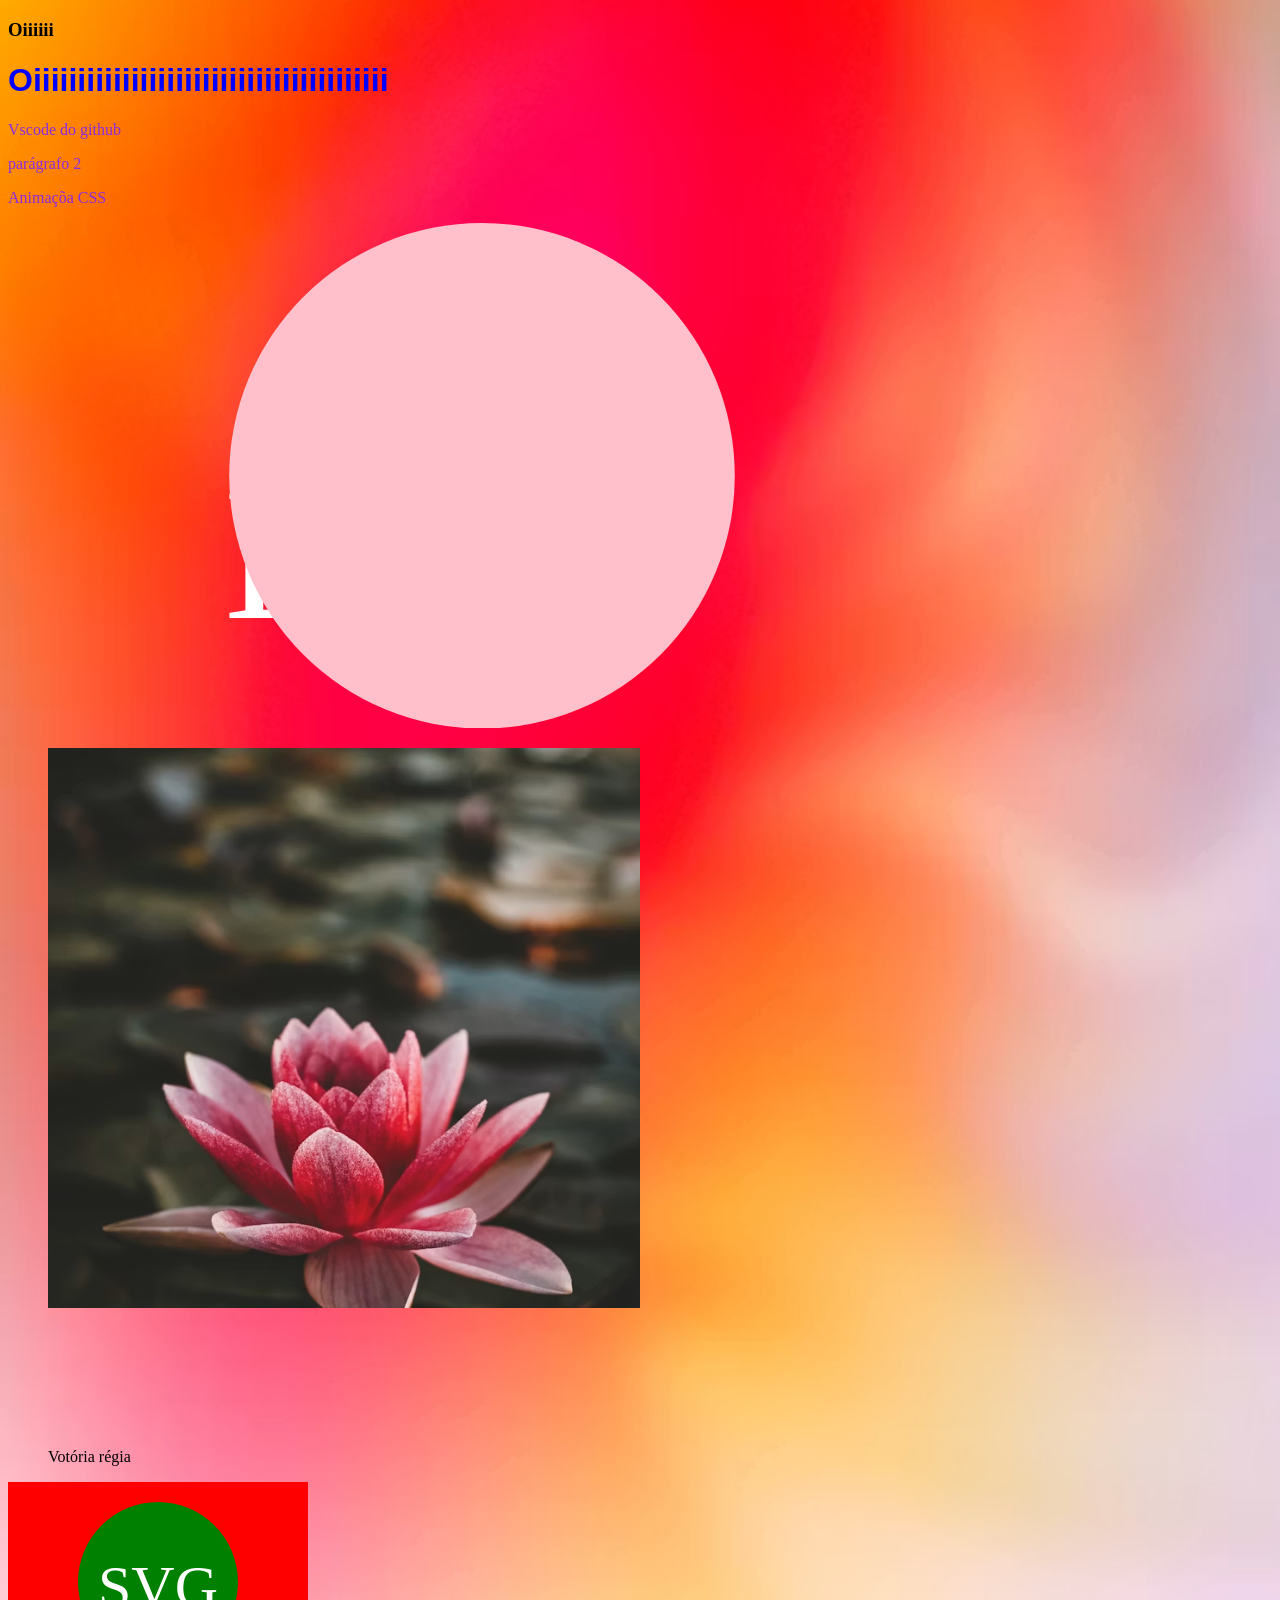
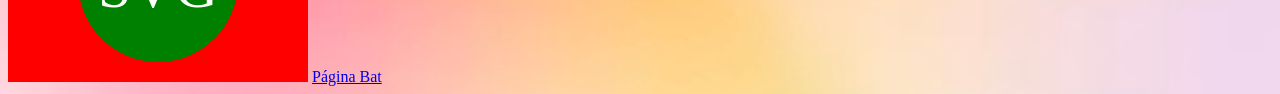
<file: Paginas/index.html>
<!DOCTYPE html>
<html lang="en">
<head>
    <meta charset="UTF-8">
    <meta name="viewport" content="width=device-width, initial-scale=1.0">
    <link rel="stylesheet" href="/style/style.css">
    <title>Document</title>
</head>
<body>
    <h3>Oiiiiii</h3> 
    <h1 id="titulo">Oiiiiiiiiiiiiiiiiiiiiiiiiiiiiiiiiiiiiiiii</h1>
    <p > Vscode do github </p>
    <p> parágrafo 2 </p>
    <p id="animation"> Animaçõa CSS </p>
    <svg viewBox="40 0 400 160">
         <a href="bat.html" target="_blank"> <text x="150" y="125" font-size="60" text-anchor="middle" fill="white">Bat</text></a>
        <circle cx="190" cy="80" r="80" fill="pink"/>

        
    </svg>
    <figure>
        <div id="lotus">
        <img src="/img/Lotus.png" alt="victória régia- A Flor de Lótus ">
        </div>
 <figcaption> Votória régia </figcaption>
    </figure>

 <!-- códig svg colado diretamente no html -->
    <svg version="1.1"
     width="300" height="200"
     xmlns="http://www.w3.org/2000/svg">

     <!-- desenho do retangulo altura, largura e cor definidos dentro da própria teg -->
  <rect width="100%" height="100%" fill="red" /> 

  <!-- desenho do circulo deslocamento e cor definidos dentro da tag -->
  <circle cx="150" cy="100" r="80" fill="green" />
<!-- O texto "SVG" é desenhado. O interior de cada letra é preenchido com branco. O texto é posicionado definindo-se uma âncora (text-anchor) onde se deseja que o ponto médio esteja: neste caso, o ponto médio deve corresponder ao centro do círculo verde. Ajustes finos podem ser feitos no tamanho da fonte e na posição vertical para garantir que o resultado final seja esteticamente agradável.
  cor = fill -->
  <text x="150" y="125" font-size="60" text-anchor="middle" fill="white">SVG</text>
 </svg> 
 <a href="/Paginas/bat.html" >Página Bat</a>

</body>
</html>
</file>
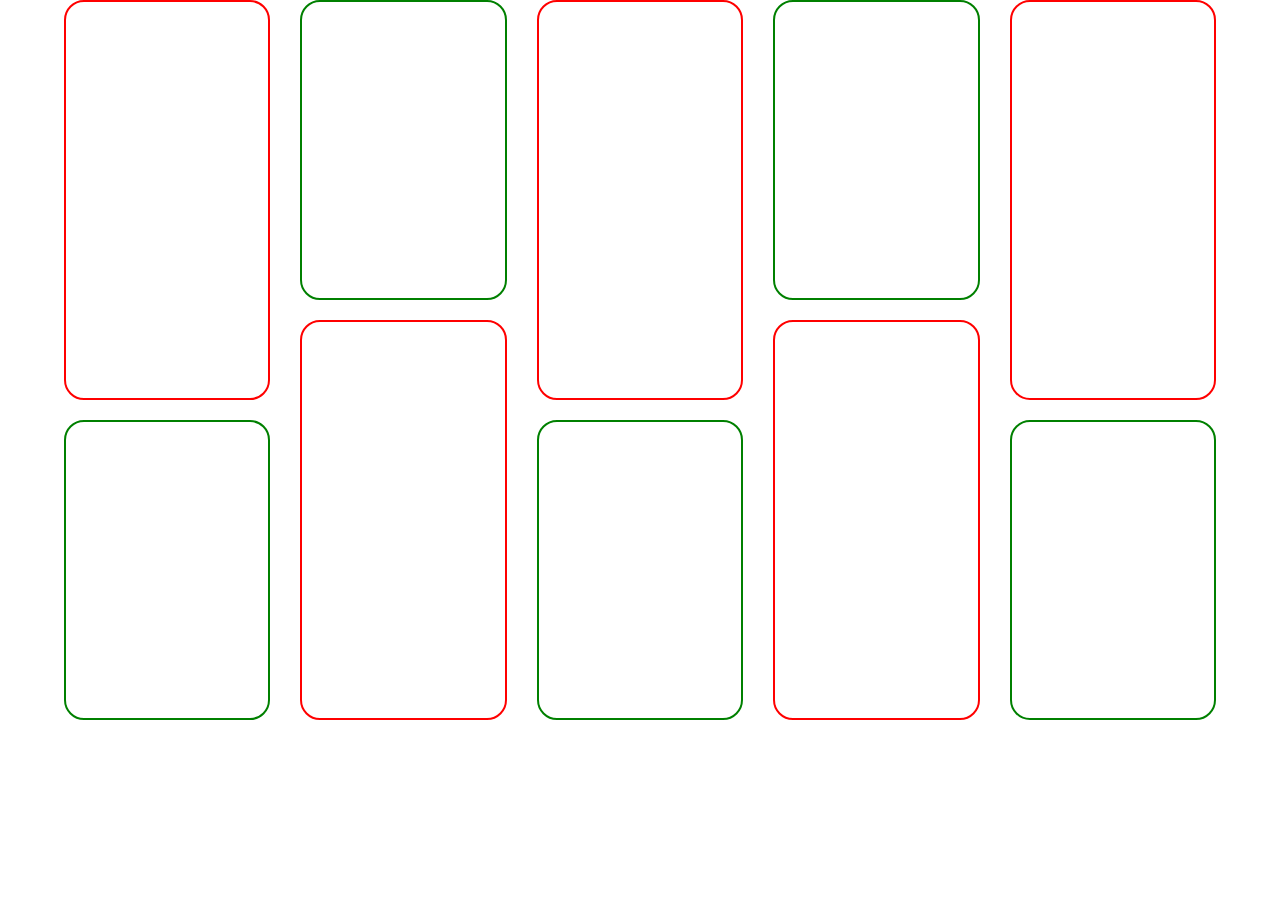
<file: pinterest/index.html>
<!DOCTYPE html>
<html lang="en">
<head>
    <meta charset="UTF-8">
    <meta name="viewport" content="width=device-width, initial-scale=1.0">
    <title>Document</title>
    <link rel="stylesheet" href="estilo.css">
</head>
<body>
    <div id="container">
        <div class="coluna">
            <div class="alta"></div>
            <div class="baixa"></div>
        </div>
        <div class="coluna">
            <div class="baixa"></div>
            <div class="alta"></div>
        </div>
        <div class="coluna">
            <div class="alta"></div>
            <div class="baixa"></div>
        </div>
        <div class="coluna">
            <div class="baixa"></div>
            <div class="alta"></div>
        </div>
        <div class="coluna">
            <div class="alta"></div>
            <div class="baixa"></div>
        </div>
    </div>
</body>
</html>
</file>
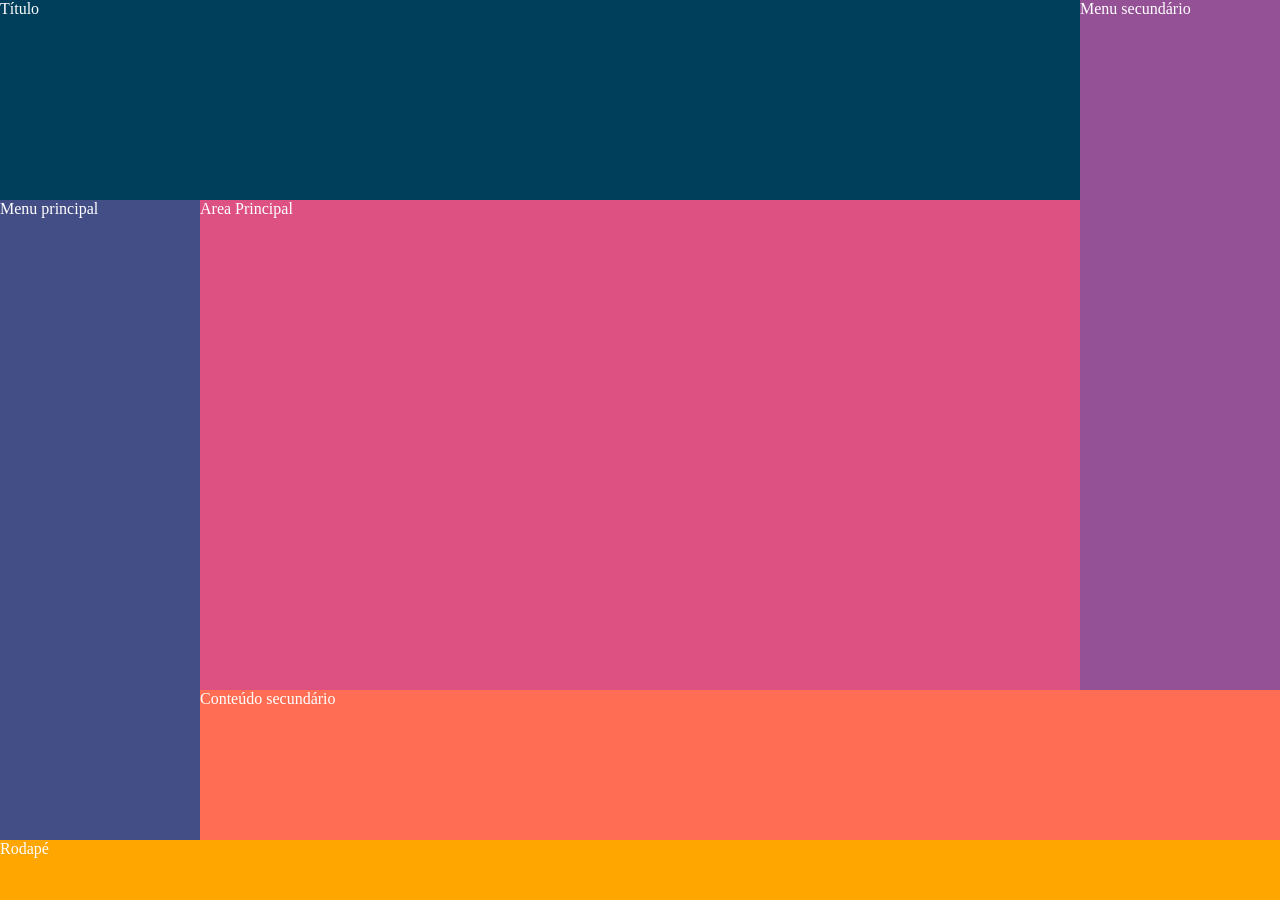
<file: Paginas/base.html>
<!DOCTYPE html>
<html lang="en">
<head>
  <meta charset="UTF-8">
  <meta name="viewport" content="width=device-width, initial-scale=1.0">
  <title>Document</title>
  <link rel="stylesheet" href="/style/base.css">
</head>
<body>
  <header>Título</header>
  <nav id="menuPrincipal">Menu principal</nav>
  <nav id="menuSecundario">Menu secundário</nav>
  <main>Area Principal</main>
  <aside>Conteúdo secundário</aside>
  <footer>Rodapé</footer>
</body>
</html>
</file>
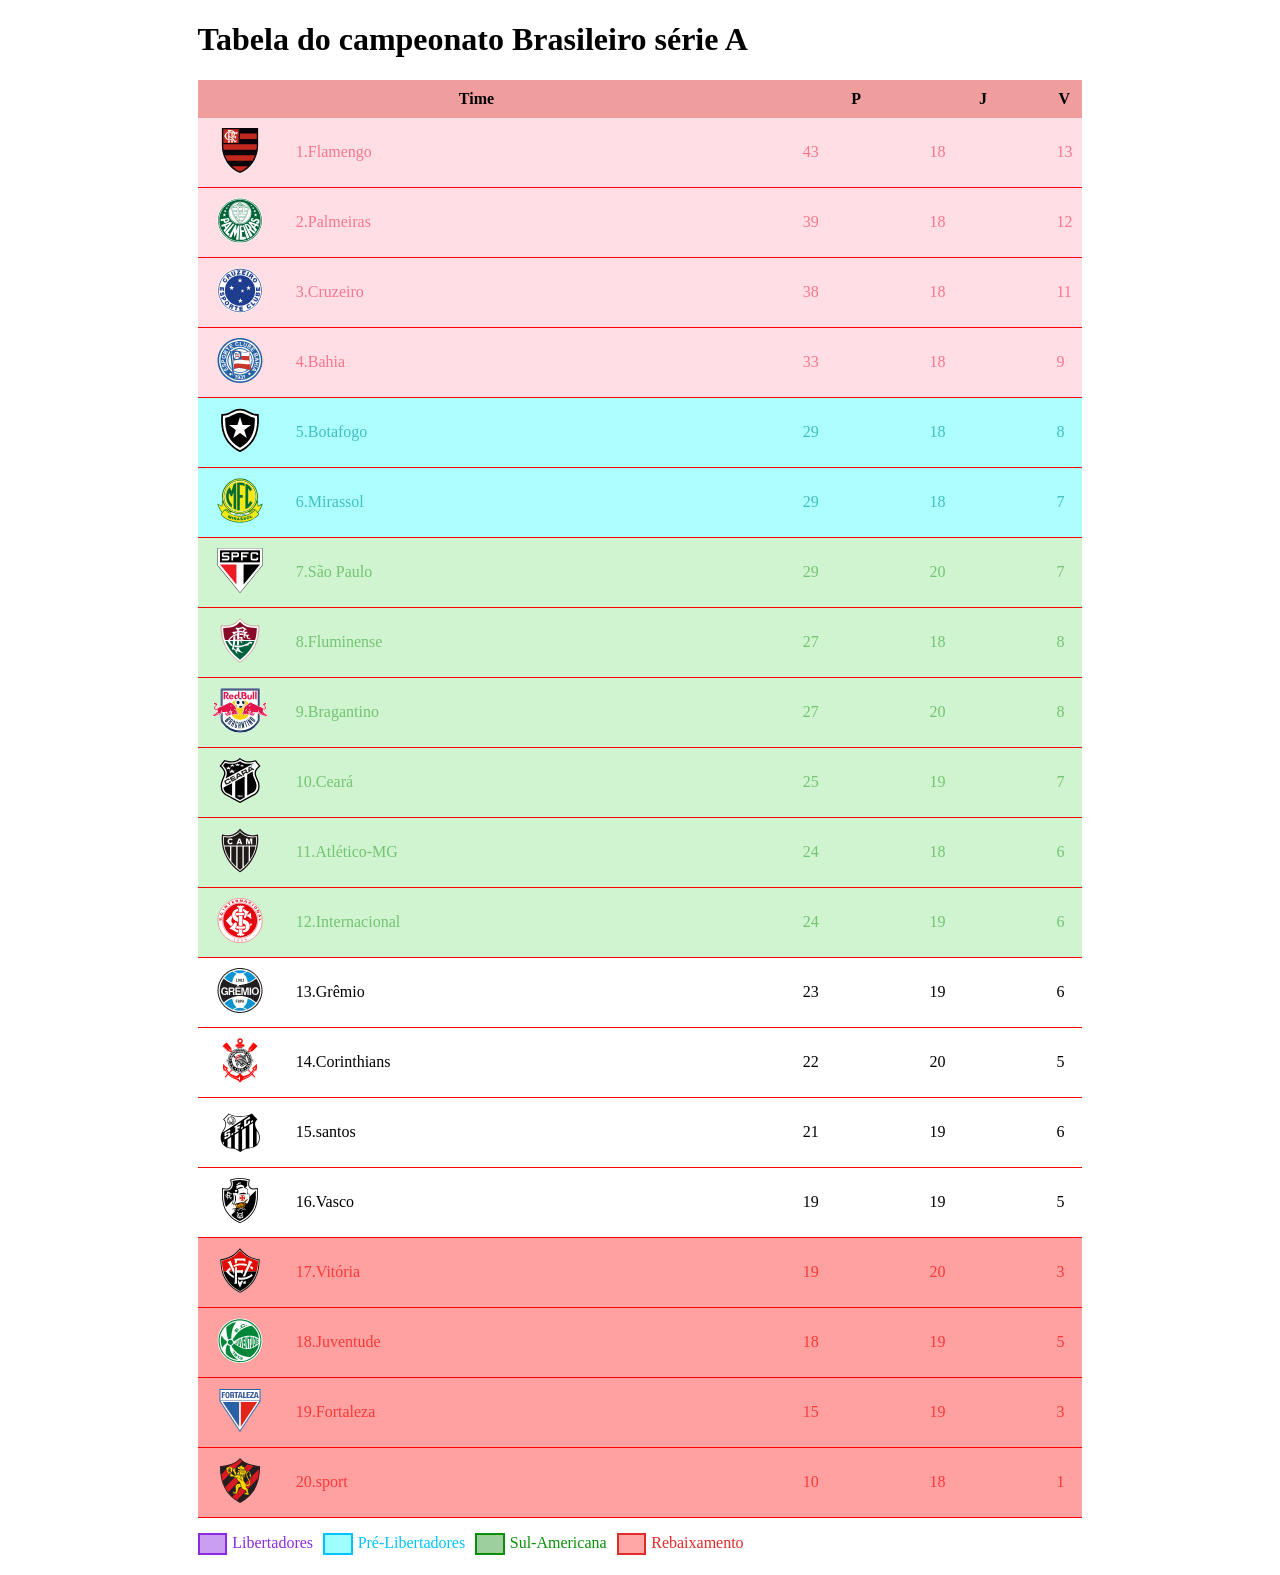
<file: Paginas/exrciciotabela.html>
<!DOCTYPE html>
<html lang="en">

<head>
    <meta charset="UTF-8">
    <meta name="viewport" content="width=, initial-scale=10">
    <link rel="stylesheet" href="/style/exercicioTabela.css">
    <title>Exercicio-Tabela</title>
</head>

<body>
    <div id="container">
        <h1>Tabela do campeonato Brasileiro série A</h1>
        <table>
            <tr>
                <th></th>
                <th>Time</th>
                <th></th>
                <th>P</th>
                <th>J</th>
                <th>V</th>
            </tr>

            <tr class="rosa">
                <td>
                    <img src="/img/flamengo.svg" alt="">
                </td>
                <td>
                    1.Flamengo
                </td>
                 <td></td>
                <td>
                    43
                </td>

                <td>
                    18
                </td>
                <td>
                    13
                </td>
            </tr>

            <tr class="rosa">
                <td>
                    <img src="/img/palmeiras.svg" alt="">
                </td>

                <td>
                    2.Palmeiras
                </td>
 <td> </td>
                <td>
                    39
                </td>

                <td>
                    18
                </td>

                <td>
                    12
                </td>
            </tr>
            <tr class="rosa">
                <td>
                    <img src="/img/cruzeiro.svg" alt="">
                </td>
                <td>
                    3.Cruzeiro
                </td>
                 <td> </td>
                <td>
                    38
                </td>

                <td>
                    18
                </td>
                <td>
                    11
                </td>
            </tr>
            <tr class="rosa">
                <td>
                    <img src="/img/bahia.svg" alt="">
                </td>
                <td>
                    4.Bahia
                </td>
                 <td> </td>
                <td>
                    33
                </td>

                <td>
                    18
                </td>
                <td>
                    9
                </td>
            </tr>
            <tr class="azul">
                <td>
                    <img src="/img/botafogo.svg" alt="">
                </td>
                <td>
                    5.Botafogo
                </td>
                 <td> </td>
                <td>
                    29
                </td>

                <td>
                    18
                </td>
                <td>
                    8
                </td>
            </tr>
            <tr class="azul">
                <td>
                    <img src="/img/mirassol.svg" alt="">
                </td>
                <td>
                    6.Mirassol
                </td>
                 <td> </td>
                <td>
                    29
                </td>

                <td>
                    18
                </td>
                <td>
                    7
                </td>
            </tr>
            <tr class="verde">
                <td>
                    <img src="/img/sao-paulo.svg" alt="">
                </td>
                <td>
                    7.São Paulo
                </td>
                 <td> </td>
                <td>
                    29
                </td>

                <td>
                    20
                </td>
                <td>
                    7
                </td>
            </tr>
            <tr class="verde">
                <td>
                    <img src="/img/fluminense.svg" alt="">
                </td>
                <td>
                    8.Fluminense
                </td>
                 <td> </td>
                <td>
                    27
                </td>

                <td>
                    18
                </td>
                <td>
                    8
                </td>
            </tr>
            <tr class="verde">
                <td>
                    <img src="/img/bragantino.svg" alt="">
                </td>
                <td>
                    9.Bragantino
                </td>
                 <td> </td>
                <td>
                    27
                </td>

                <td>
                    20
                </td>
                <td>
                    8
                </td>
            </tr>
            <tr class="verde">
                <td>
                    <img src="/img/ceara.svg" alt="">
                </td>
                <td>
                    10.Ceará
                </td>
                 <td> </td>
                <td>
                    25
                </td>

                <td>
                    19
                </td>
                <td>
                    7
                </td>
            </tr>
            <tr class="verde">
                <td>
                    <img src="/img/atletico-mg.svg" alt="">
                </td>
                <td>
                    11.Atlético-MG
                </td>
                 <td> </td>
                <td>
                    24
                </td>

                <td>
                    18
                </td>
                <td>
                    6
                </td>
            </tr>
            <tr class="verde">
                <td>
                    <img src="/img/internacional.svg" alt="">
                </td>
                <td>
                    12.Internacional
                </td>
                 <td> </td>
                <td>
                    24
                </td>

                <td>
                    19
                </td>
                <td>
                    6
                </td>
            </tr>
            <tr>
                <td>
                    <img src="/img/gremio.svg" alt="">
                </td>
                <td>
                    13.Grêmio
                </td>
                 <td> </td>
                <td>
                    23
                </td>

                <td>
                    19
                </td>
                <td>
                    6
                </td>
            </tr>
            <tr>
                <td>
                    <img src="/img/corinthians.svg" alt="">
                </td>
                <td>
                    14.Corinthians
                </td>
                 <td> </td>
                <td>
                    22
                </td>

                <td>
                    20
                </td>
                <td>
                    5
                </td>
            </tr>
            <tr>
                <td>
                    <img src="/img/santos.svg" alt="">
                </td>
                <td>
                    15.santos
                </td>
                 <td> </td>
                <td>
                    21
                </td>

                <td>
                    19
                </td>
                <td>
                    6
                </td>
            </tr>
            <tr>
                <td>
                    <img src="/img/vasco.svg" alt="">
                </td>
                <td>
                    16.Vasco
                </td>
                 <td> </td>
                <td>
                    19
                </td>

                <td>
                    19
                </td>
                <td>
                    5
                </td>
            </tr>
            <tr class="vermelho">
                <td>
                    <img src="/img/vitoria.svg" alt="">
                </td>
                <td>
                    17.Vitória
                </td>
                 <td> </td>
                <td>
                    19
                </td>

                <td>
                    20
                </td>
                <td>
                    3
                </td>
            </tr>
            <tr class="vermelho">
                <td>
                    <img src="/img/juventude.svg" alt="">
                </td>
                
                <td>
                    18.Juventude
                </td>
                 <td> </td>
                <td>
                    18
                </td>

                <td>
                    19
                </td>
                <td>
                    5
                </td>
            </tr>
            <tr class="vermelho">
                <td>
                    <img src="/img/fortaleza.svg" alt="">
                </td>
                <td>
                    19.Fortaleza
                </td>
                 <td> </td>
                <td>
                    15
                </td>

                <td>
                    19
                </td>
                <td>
                    3
                </td>
            </tr>
            <tr class="vermelho">
                <td>
                    <img src="/img/sport.svg" alt="">
                </td>
                <td>
                    20.sport
                </td>
                <td> </td>
                <td>
                    10
                </td>

                <td>
                    18
                </td>
                <td>
                    1
                </td>
            </tr>
        </table>
<div id="bloco">

    <div class="div" id="roxo"></div>
        <p id="purple">Libertadores</p>
    <div class="div" id="azul"></div>
    <p id="blue">Pré-Libertadores</p>
    <div class="div" id="verde"></div>
    <p id="green">Sul-Americana</p>
    <div class="div" id="red"></div>
    <p id="vermelho">Rebaixamento</p>
</div>
    </div>

</body>

</html>
</file>
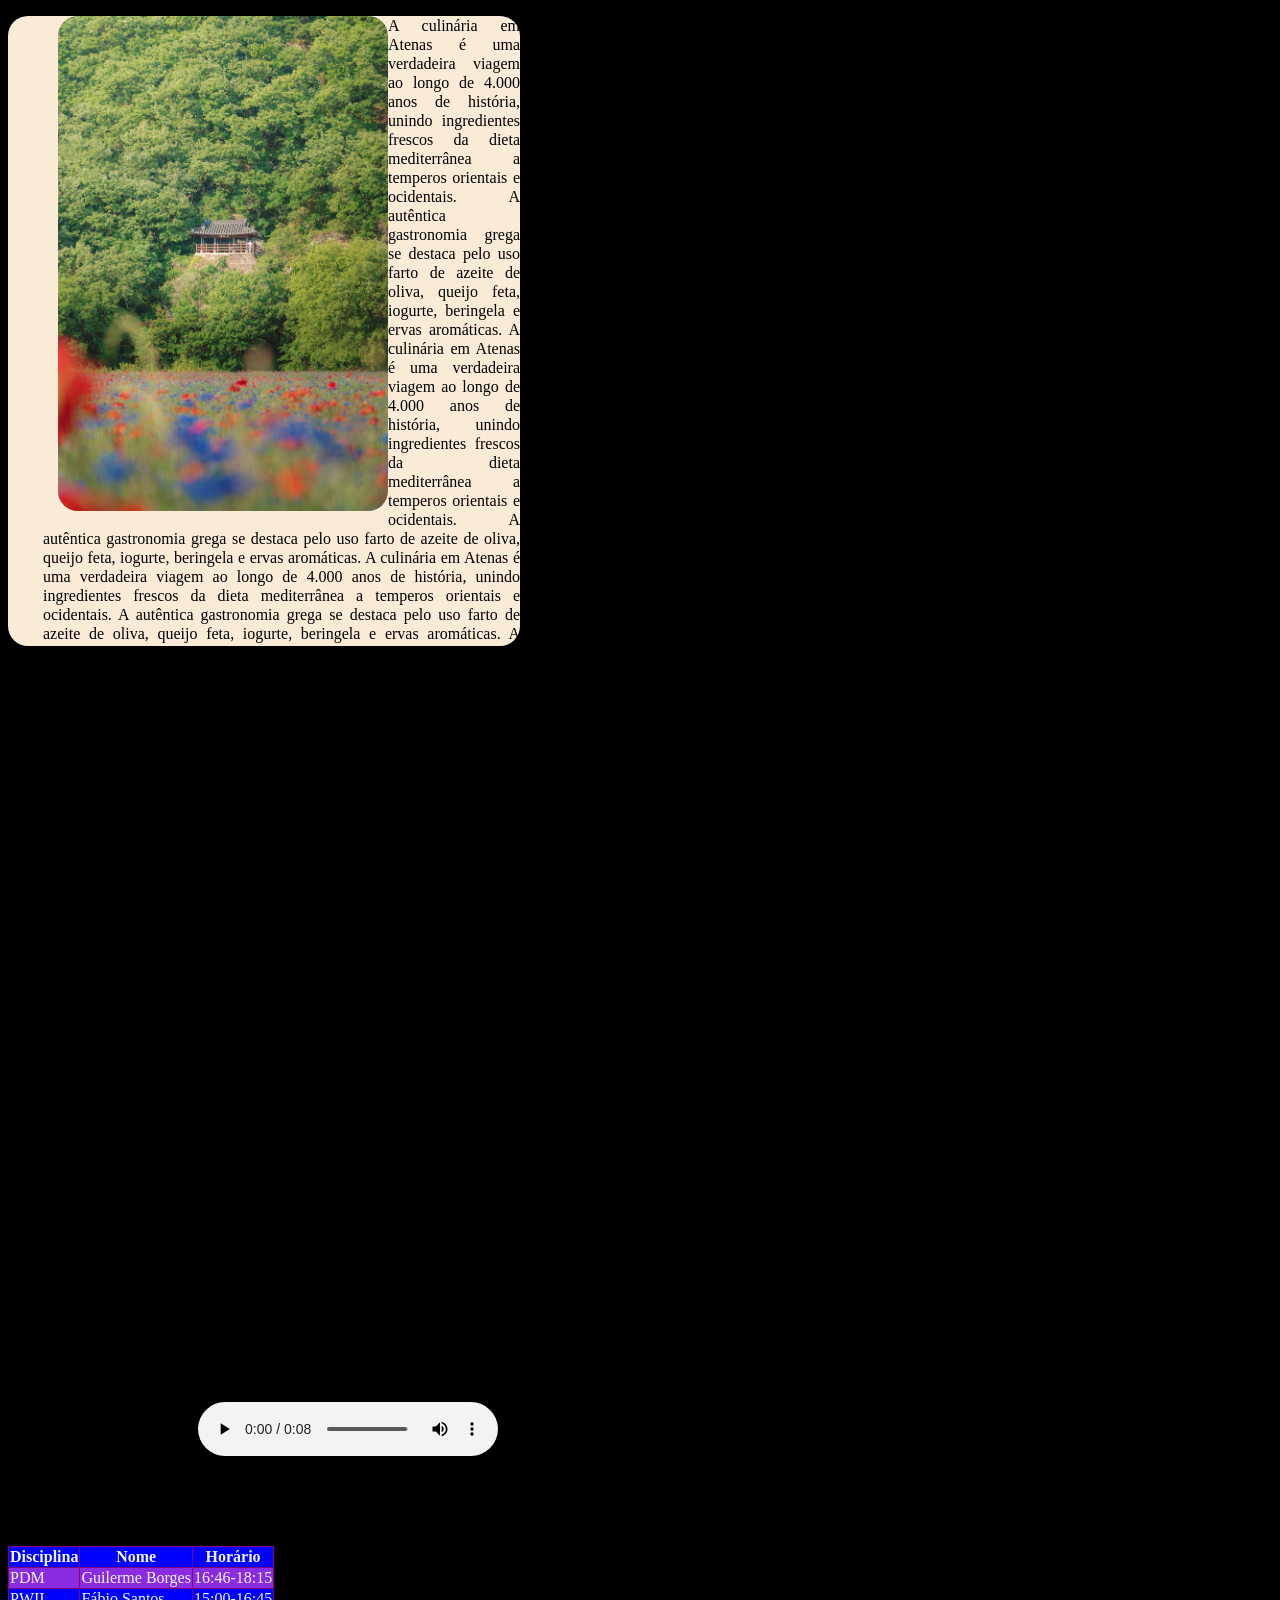
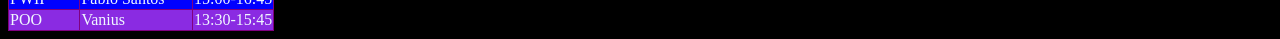
<file: Paginas/Float.html>
<!DOCTYPE html>
<html lang="en">
<head>
    <meta charset="UTF-8">
    <meta name="viewport" content="width=device-width, initial-scale=1.0">
    <link rel="stylesheet" href="/style/Float.css">
    <title>Teste de float    </title>
         <!-- <div class="div-pai" > -->

            <div class="cartao" >
            <img src="/img/campo.jpeg" alt="foto de um campo florido com um uma casa ao fundo" class="campo">
           
           
                <p>
                    A culinária em Atenas é uma verdadeira viagem ao longo de 4.000 anos de história, unindo ingredientes frescos da dieta mediterrânea a temperos orientais e ocidentais. A autêntica gastronomia grega se destaca pelo uso farto de azeite de oliva, queijo feta, iogurte, beringela e ervas aromáticas. A culinária em Atenas é uma verdadeira viagem ao longo de 4.000 anos de história, unindo ingredientes frescos da dieta mediterrânea a temperos orientais e ocidentais. A autêntica gastronomia grega se destaca pelo uso farto de azeite de oliva, queijo feta, iogurte, beringela e ervas aromáticas. A culinária em Atenas é uma verdadeira viagem ao longo de 4.000 anos de história, unindo ingredientes frescos da dieta mediterrânea a temperos orientais e ocidentais. A autêntica gastronomia grega se destaca pelo uso farto de azeite de oliva, queijo feta, iogurte, beringela e ervas aromáticas. A culinária em Atenas é uma verdadeira viagem ao longo de 4.000 anos de história, unindo ingredientes frescos da dieta mediterrânea a temperos orientais e ocidentais. A autêntica gastronomia grega se destaca pelo uso farto de azeite de oliva, queijo feta, iogurte, beringela e ervas aromáticas. A culinária em Atenas é uma verdadeira viagem ao longo de 4.000 anos de história, unindo ingredientes frescos da dieta mediterrânea a temperos orientais e ocidentais. A autêntica gastronomia grega se destaca pelo uso farto de azeite de oliva, queijo feta, iogurte, beringela e ervas aromáticas. A culinária em Atenas é uma verdadeira viagem ao longo de 4.000 anos de história, unindo ingredientes frescos da dieta mediterrânea a temperos orientais e ocidentais. A autêntica gastronomia grega se destaca pelo uso farto de azeite de oliva, queijo feta, iogurte, beringela e ervas aromáticas.

                </p>
           
            </div>
<div id="container">

    <!-- <video id="video-ex" controls>
       <source src="" type="video/mp4">
       Seu navegador  não suporta o elemento de video.
    </video> -->
    <iframe width="1337" height="752" src="https://www.youtube.com/embed/Jo8lkcYcTDk" title="4-HOUR🌵Study With Me • Rain sounds☔ + Lofi bgm • Pomodoro 50-10 • Day177📑" frameborder="0" allow="accelerometer; autoplay; clipboard-write; encrypted-media; gyroscope; picture-in-picture; web-share" referrerpolicy="strict-origin-when-cross-origin" allowfullscreen></iframe>

    <audio controls>
<source src="/img/audio1.mp3" >
    </audio>
</div>
            <!-- </div> -->
<table>
<tr>
    <th>Disciplina</th>
    <th>Nome</th>
    <th>Horário</th>

</tr>
<tr>
    <td>PDM</td>
    <td>Guilerme Borges</td>
    <td>16:46-18:15</td>
</tr>

<tr>
     <td>PWII</td>
    <td>Fábio Santos</td>
    <td>15:00-16:45</td>
</tr>
<tr>
   <td>POO</td>
    <td>Vanius</td>
    <td>13:30-15:45</td>  
</tr>


</table>

</head>
<body>
    
</body>
</html>
</file>
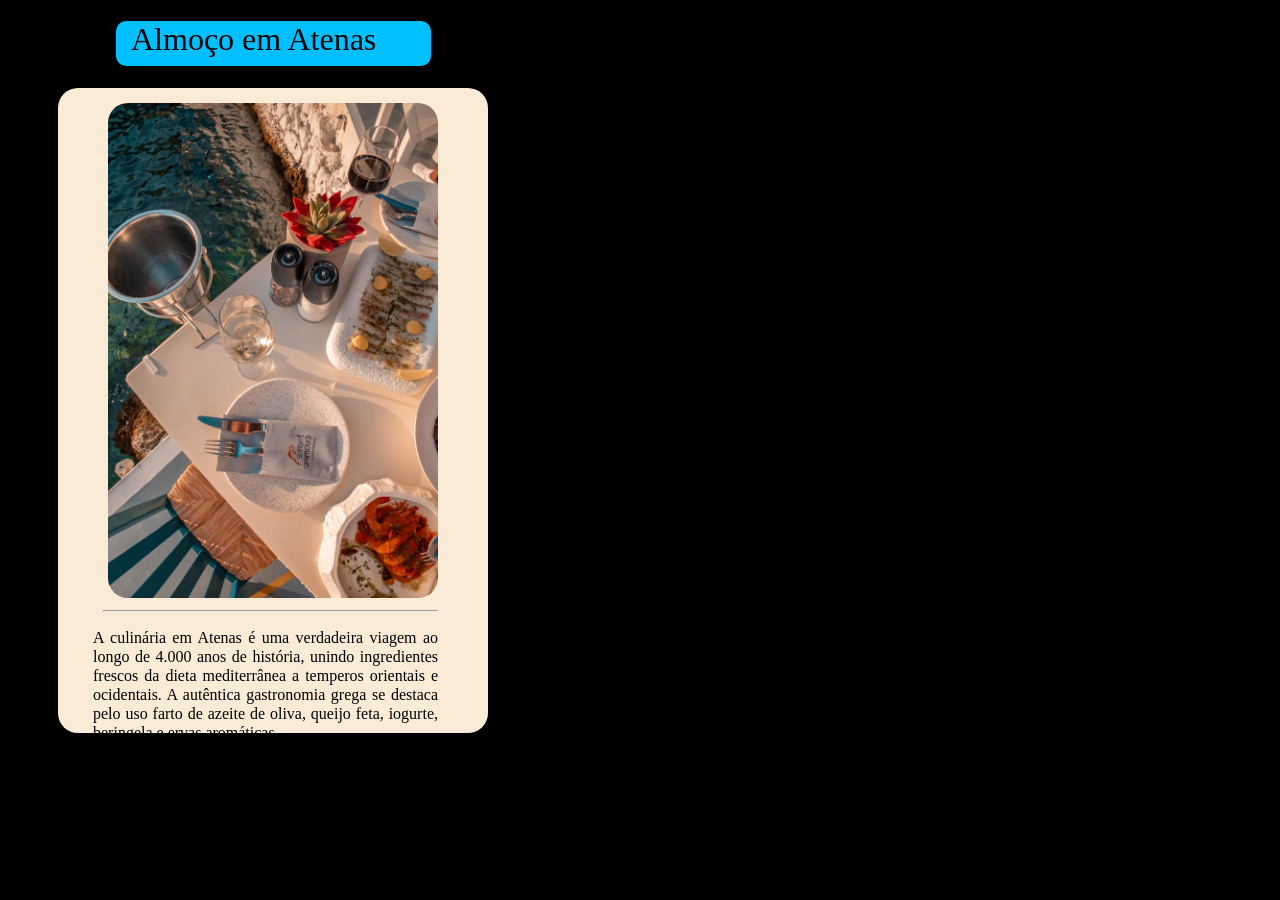
<file: Paginas/pagina2.html>
<!DOCTYPE html>
<html lang="en">
<head>
    <meta charset="UTF-8">
    <meta name="viewport" content="width=device-width, initial-scale=1.0">
    <link rel="stylesheet" href="/style/pagina2.css">
    <title>Document</title>
</head>
<body>
    <h1>Almoço em Atenas</h1>
    <div>
    <img src="/img/pagina2.jpeg" alt="foto de uma mesa de almoço em um dia ensolarado">
    <hr>
   
        <p>
            A culinária em Atenas é uma verdadeira viagem ao longo de 4.000 anos de história, unindo ingredientes frescos da dieta mediterrânea a temperos orientais e ocidentais. A autêntica gastronomia grega se destaca pelo uso farto de azeite de oliva, queijo feta, iogurte, beringela e ervas aromáticas.
        </p>
   
    </div>
</body>
</html>
</file>
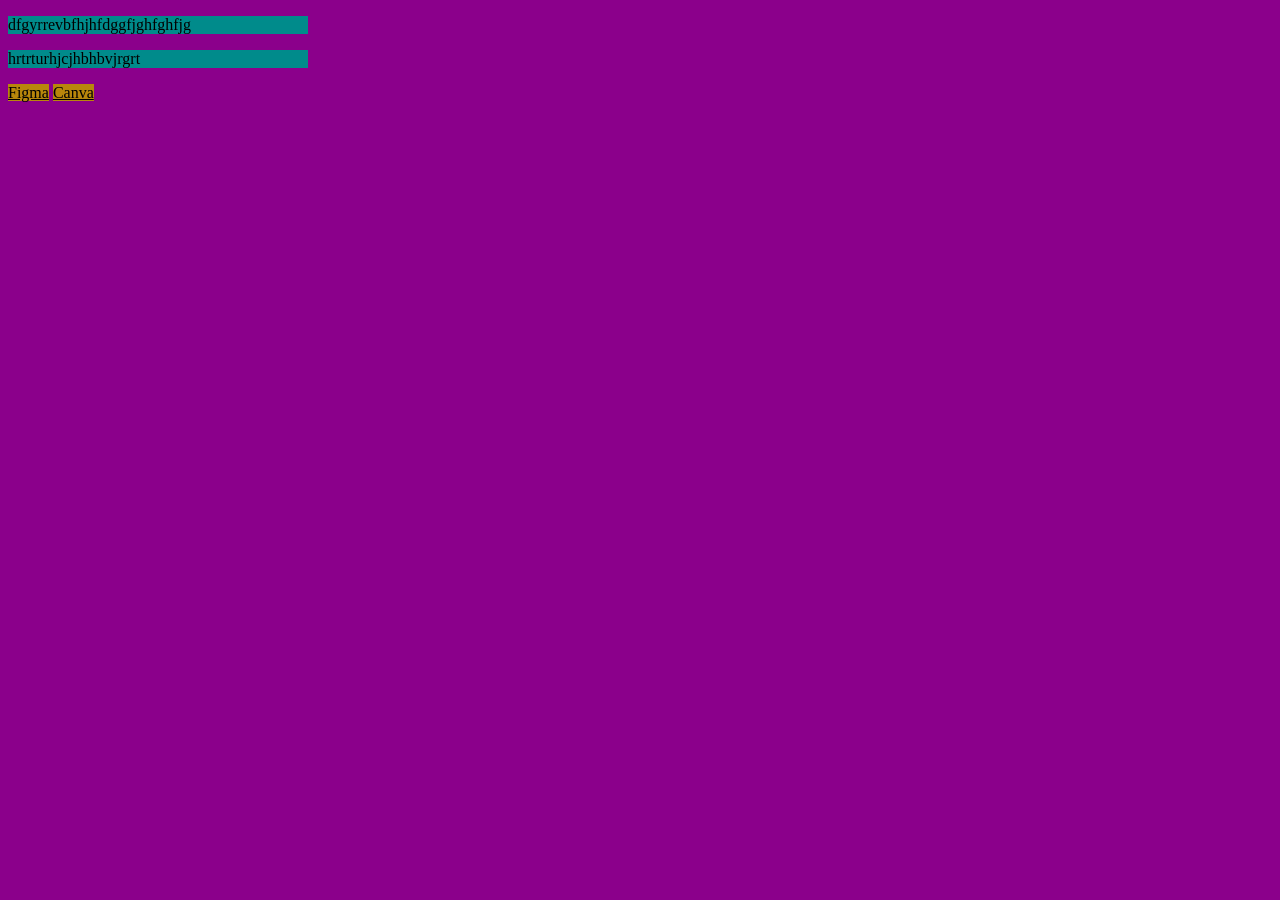
<file: Paginas/pagina4.html>
<!DOCTYPE html>
<html lang="en">
<head>
    <meta charset="UTF-8">
    <meta name="viewport" content="width=device-width, initial-scale=1.0">
    <link rel="stylesheet" href="/style/stylePag1.css">
    <title>Document</title>
</head>
<body>
    <p>
        dfgyrrevbfhjhfdggfjghfghfjg
    </p>
    <p>
         hrtrturhjcjhbhbvjrgrt
    </p>

    <a href="figma.com">Figma</a>
    <a href="canva.com">Canva</a>
</body>
</html>
</file>
<file: style/style.css>
p{
color: blueviolet;
}
#titulo{
   color: blue;
   font-family: Verdana, Geneva, Tahoma, sans-serif;
}
body{
    background-image: url("/img/degrade.jpeg");
    background-repeat: no-repeat;
      background-position: center; /* Centraliza a imagem */
    background-size: cover; /
}
#lotus {
    width: 50%; /* Exemplo de tamanho da div */
    height: 700px; /* Defina a altura desejada */
    overflow: 0; /* Garante que a imagem não vaze da div */
    
}

#lotus img {
    width: 100%;
    height: 80%;
    object-fit: cover; /* Faz a imagem preencher a div mantendo a proporção */
}

#animation{
     animation-duration: 3s;
  animation-name: slidein;
}

@keyframes slidein {
  from {
    margin-left: 100%;
    width: 300%;
  }

  to {
    margin-left: 0%;
    width: 100%;
  }
}
</file>
<file: pinterest/estilo.css>
* {
    box-sizing: border-box;
    margin: 0;
    padding: 0;
}

#container {
    width: 90vw;
    margin: 0 auto;
    display: flex;
    gap: 30px;
    
    div.coluna{
        flex: 20%;
        display: flex;
        flex-direction: column;
        gap: 20px;

         div.alta {
            height: 400px;
            border: 2px solid red;
            border-radius: 20px;
        }

        div.baixa {
            height: 300px;
            border: 2px solid green;
            border-radius: 20px;
        }
    }
    
   
}
</file>
<file: style/base.css>
*{
  box-sizing: border-box;
  margin:0;
  padding: 0;
  color:white
}
html{
  background-color: lightblue;
}
body{
  margin:0 auto;
  background-color: white;
  display: grid;
  grid-template-areas:'header header menu2 '
                        'menu1 areaP menu2 '
                        'menu1 areaS areaS'
                        'footer footer footer ';
  height: 100vh;
  width: 100vw;     
  grid-template-columns: 200px auto 200px ;
  grid-template-rows: 200px auto 150px  60px;                 
}

header{
  background-color: #003f5c;
  grid-area: header;
}
#menuPrincipal{
  background-color: #444e86;
  grid-area:menu1;
}
#menuSecundario{
  background-color: #955196;
  grid-area:menu2;
}
main{
  background-color: #dd5182;
  grid-area: areaP;
}
aside{
  background-color: #ff6e54;
  grid-area: areaS;
}
footer{
  background-color: #ffa600;
  grid-area: footer;
}
</file>
<file: style/exercicioTabela.css>
#container{
       width: 70%;
    height: 100vh;
    background-color: white;
    margin: 0 auto ;
}
img{
    height: 5vh;
    width: 5vw;
}
th, td, table{
    /* border: 2px solid black;*/
    border-collapse: collapse; 
    /* padding-right: 15px; */
    /* padding-left: 15px; */
    padding: 10px;
}

th{
    background-color: rgba(223, 46, 46, 0.466);
    
}

td{
    border-bottom: 1px solid red;
}

th:nth-child(1){
    width: 10%;
}
th:nth-child(2){
    width: 45%;
}
th:nth-child(3){
    width: 15%;
}
th:nth-child(4){
    width: 15%;
}
th:nth-child(5){
    width: 15%;
}

.rosa{
    background-color: rgba(255, 192, 203, 0.5);
    color: rgba(248, 64, 94, 0.658) ;
}
.azul{
    background-color: rgba(0, 255, 255, 0.322);
    color:  rgba(38, 173, 173, 0.788);
}
.verde{
    background-color: rgba(103, 221, 103, 0.315);
    color:rgba(88, 182, 88, 0.781) ;
}
.vermelho{
    background-color: rgba(255, 0, 0, 0.37);
    color:  rgba(255, 0, 0, 0.651);
}


.div{
    width: 2vw;
    height: 2vh;
    margin-right: 5px;
    margin-top: 15px;
    margin-bottom: 20px;
}

#roxo{
    background-color: rgba(137, 43, 226, 0.452);
    border: blueviolet solid 2px;
   
}

#azul{
    background-color: rgba(0, 255, 255, 0.377);
    border: rgb(0, 195, 255) solid 2px;
  
}
#verde{
    background-color: rgba(0, 128, 0, 0.384);
    border: rgb(11, 143, 11) solid 2px;
 
}
#red{
    background-color: rgba(255, 0, 0, 0.349);
    border: rgb(226, 43, 43) solid 2px;

}
#bloco{
    display: flex;

}
p{
    float: left;
    margin-right: 10px;
}
#purple{
 color: blueviolet;
}
#blue{
  color:  rgb(0, 195, 255);
}
#green{
   color: rgb(11, 143, 11);
}
#vermelho{

    color: rgb(226, 43, 43);
}
</file>
<file: style/Float.css>
/* div.div-pai{ */
    /* display: flex; */
    /* gap: 20px;
      flex-wrap: wrap;
  justify-content: space-evenly; */
      
/* } */
div.cartao{
     width: 40vw;
     height: 70vh;
     background-color: antiquewhite;
     /* padding-right: 30px;
     margin-left: 50px; */
     border-radius: 20px;
     border-color: azure;
       /* padding-right: 50px;
        padding-top: 15px; */
        /* max-width: 600px;
        min-width: 380px; */
        /* margin-bottom: 20px; */
}

img.campo{
        width: 330px;
    border-radius: 20px;
    /* border-color: antiquewhite; */
    margin-left: 50px;
    float: left;
   
}

img::after{
    content: "";
    clear: both;
    display: table;
}

body{
    background-color: black;
}
p{
    margin-left: 35px;
    font-size: medium;
    text-align: justify;
    line-height: 19px;
     
}

#container{
    width: 70%;
    height: 100vh;
    background-color: black;
    margin: 0 auto ;
}
table,th,td{
    border: 1px solid purple;
    color: aliceblue;
    border-collapse: collapse;
}
tr:nth-child(even){
    background-color: blueviolet;
}

tr:nth-child(odd){
    background-color: blue;
}
</file>
<file: style/pagina2.css>
img{
    width: 330px;
    border-radius: 20px;
    /* border-color: antiquewhite; */
    margin-left: 50px;
   
  
    
}
div{
     width: 20vw;
     height: 70vh;
     background-color: antiquewhite;
     padding-right: 30px;
     margin-left: 50px;
     border-radius: 20px;
     border-color: azure;
       padding-right: 50px;
        padding-top: 15px;
        max-width: 600px;
        min-width: 380px;
        max-height: 70vh;
        min-height: 70vh;
}
h1{
    background-color: deepskyblue;
    height: 5vh;
    width: 25vw;
    max-width: 300px;
    max-height: 200px;
    margin-left: 108px;
    font-family: 'Times New Roman', Times, serif;
    border-radius: 10px;
    padding-left: 15px;
    font-weight: 100;
    
}

hr{
    margin-left: 45px;

}

body{
    background-color: black;
}
p{
    margin-left: 35px;
    font-size: medium;
    text-align: justify;
    line-height: 19px;
  
}
</file>
<file: style/stylePag1.css>
p{
    background-color: darkcyan;
    width: 300px;
}

a{
    background-color: darkgoldenrod;
    color: black;
}

body{
    background-color: darkmagenta;
}
</file>
